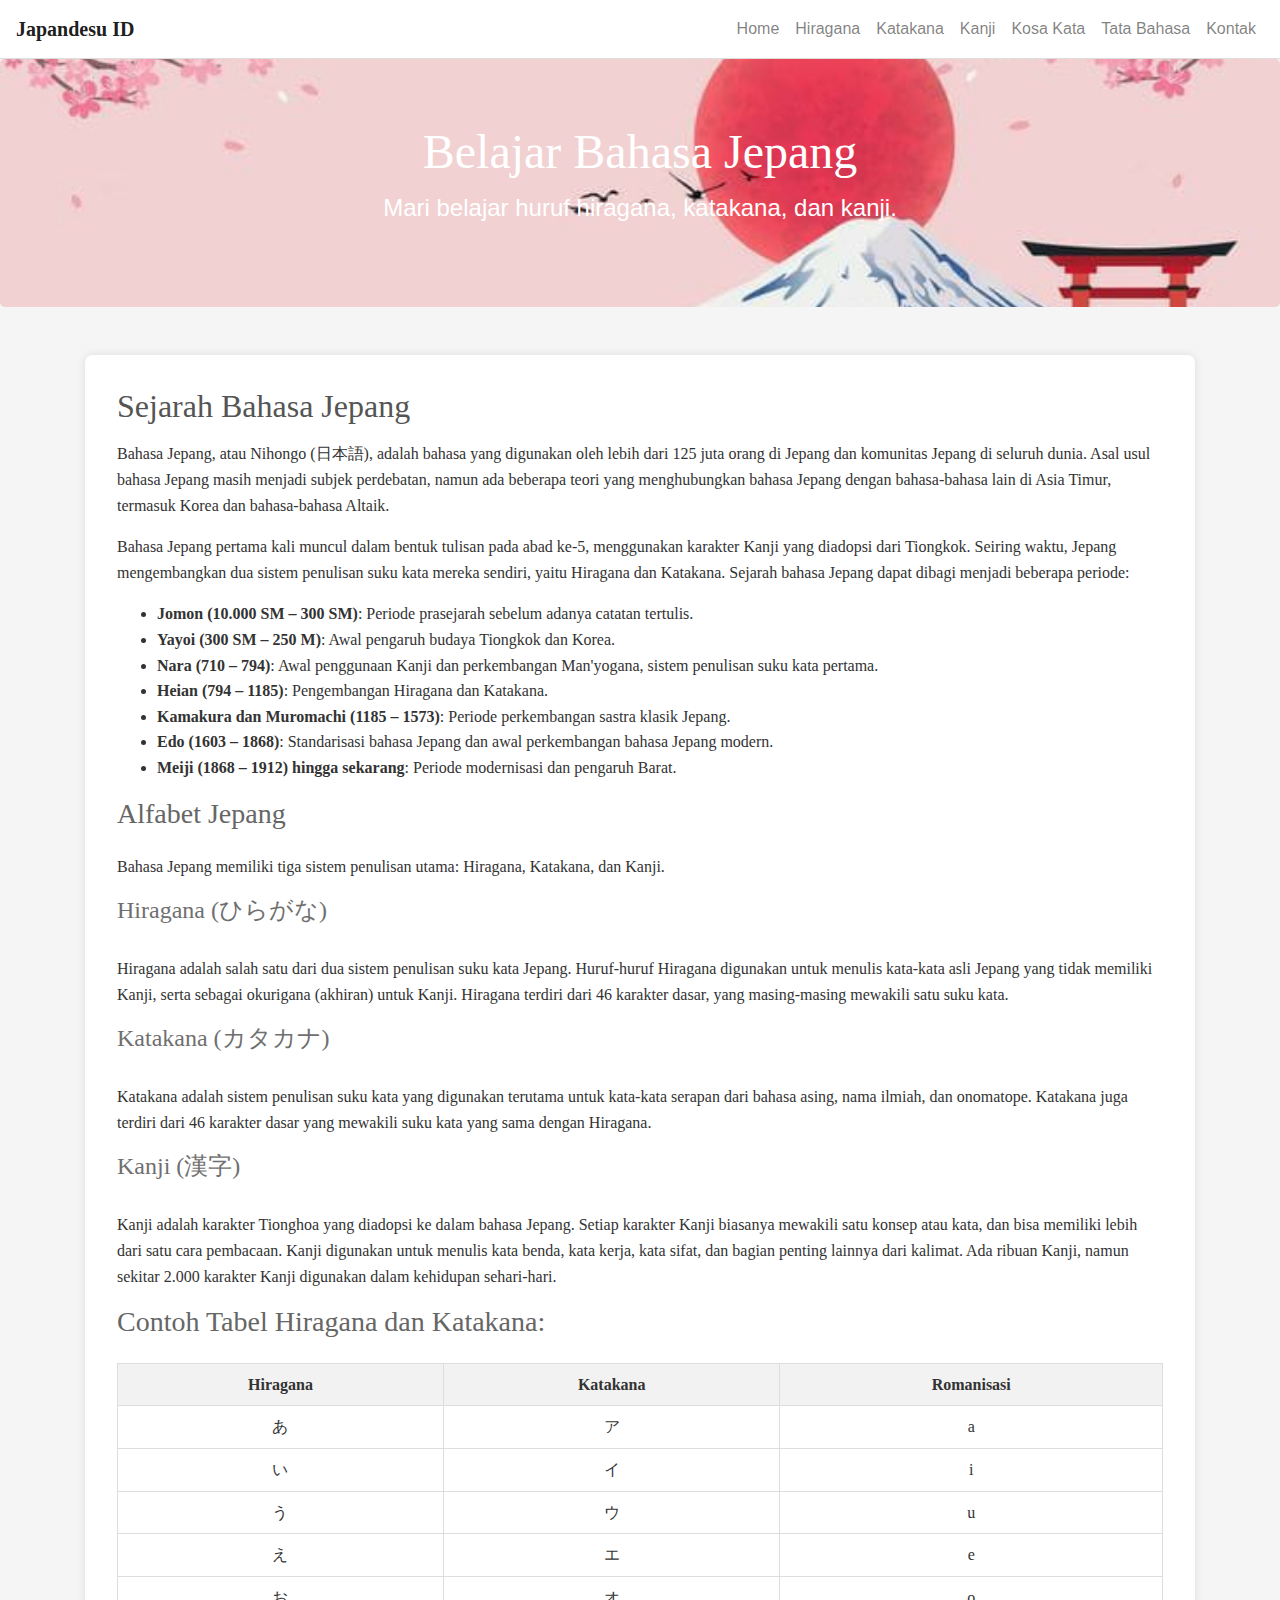
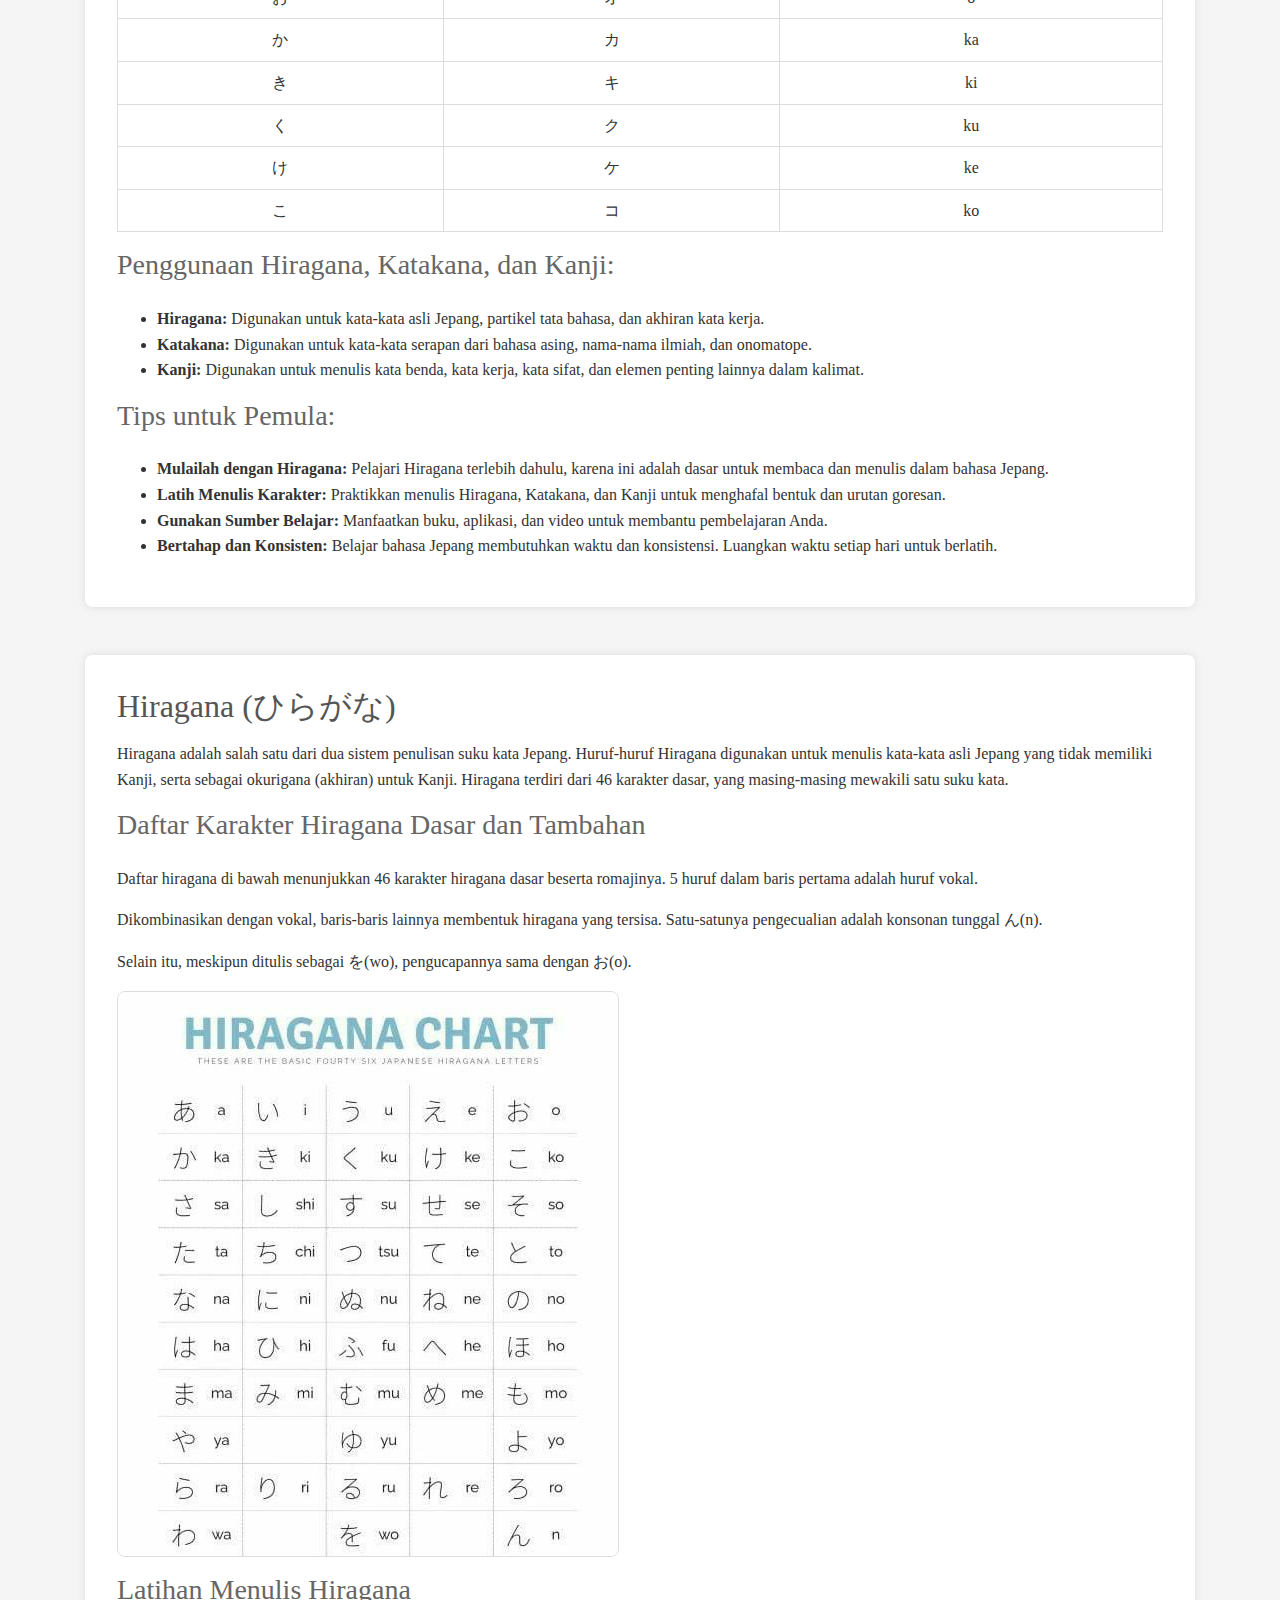
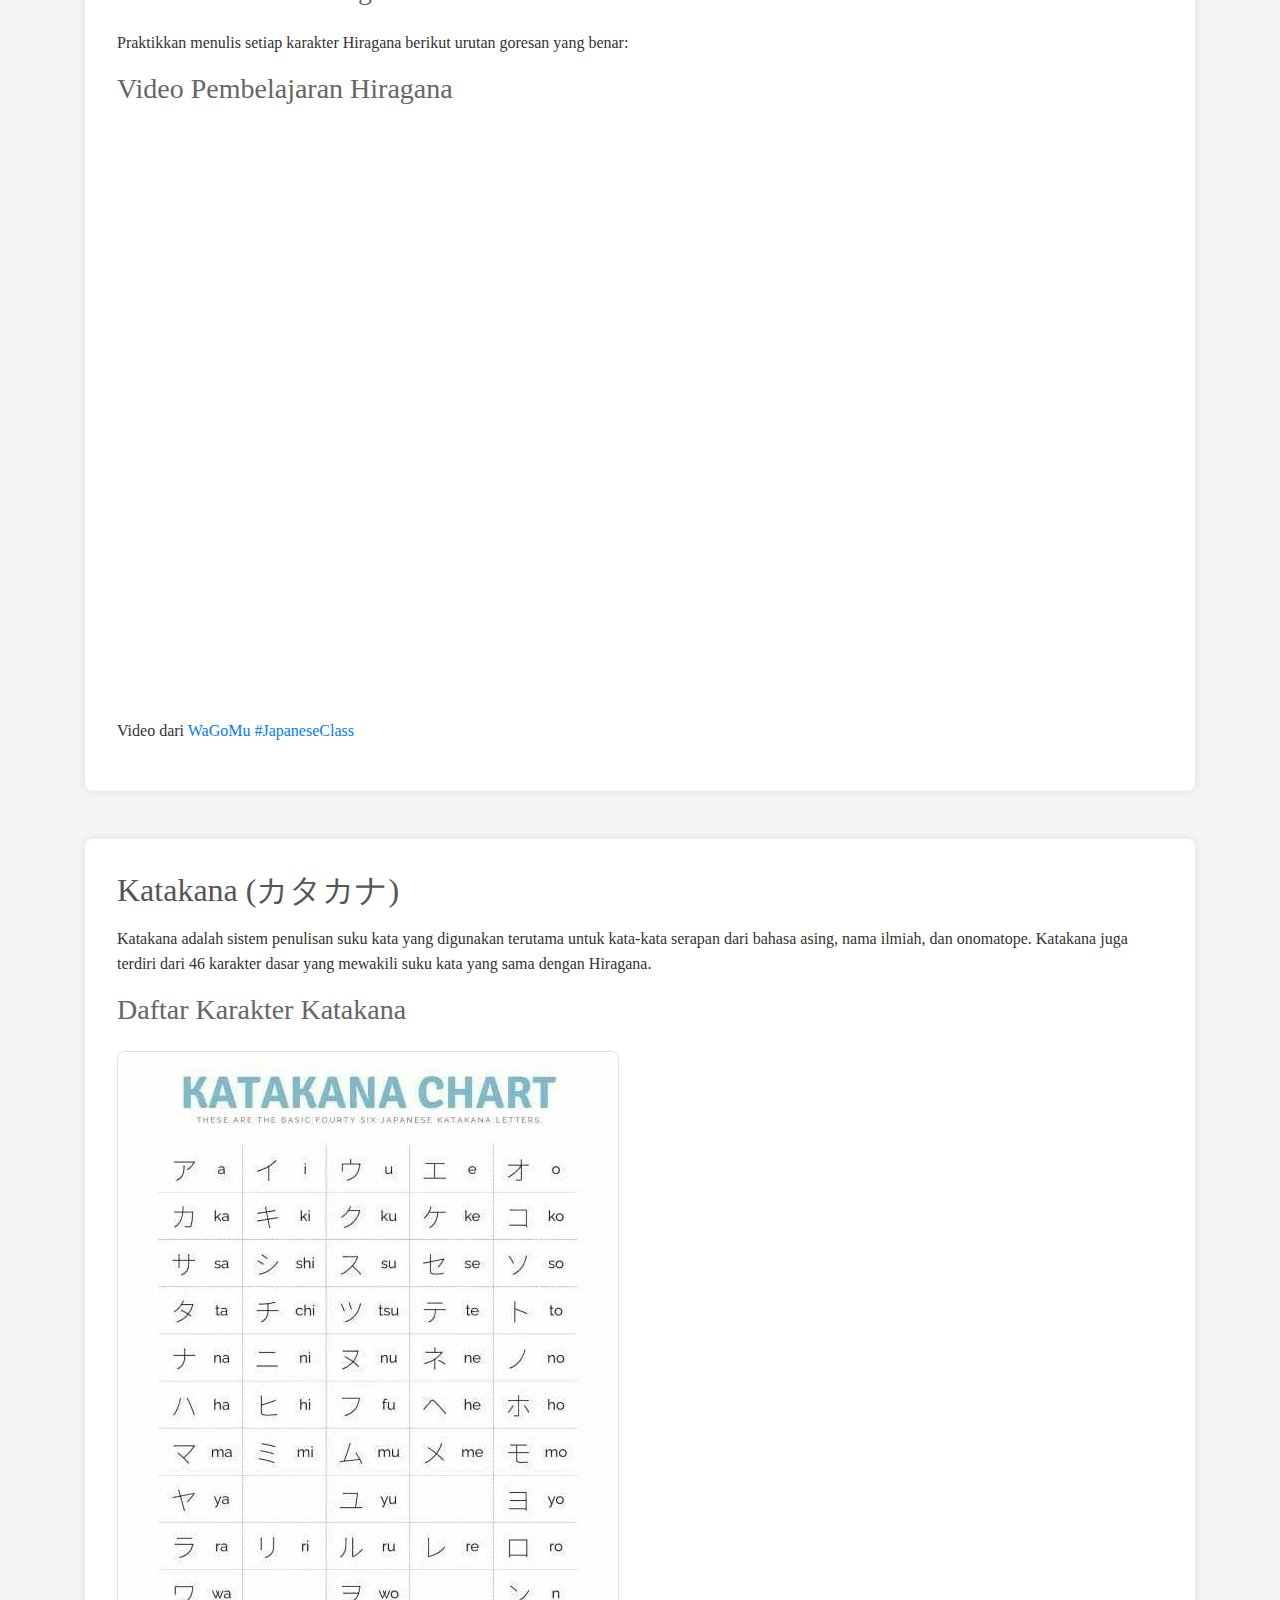
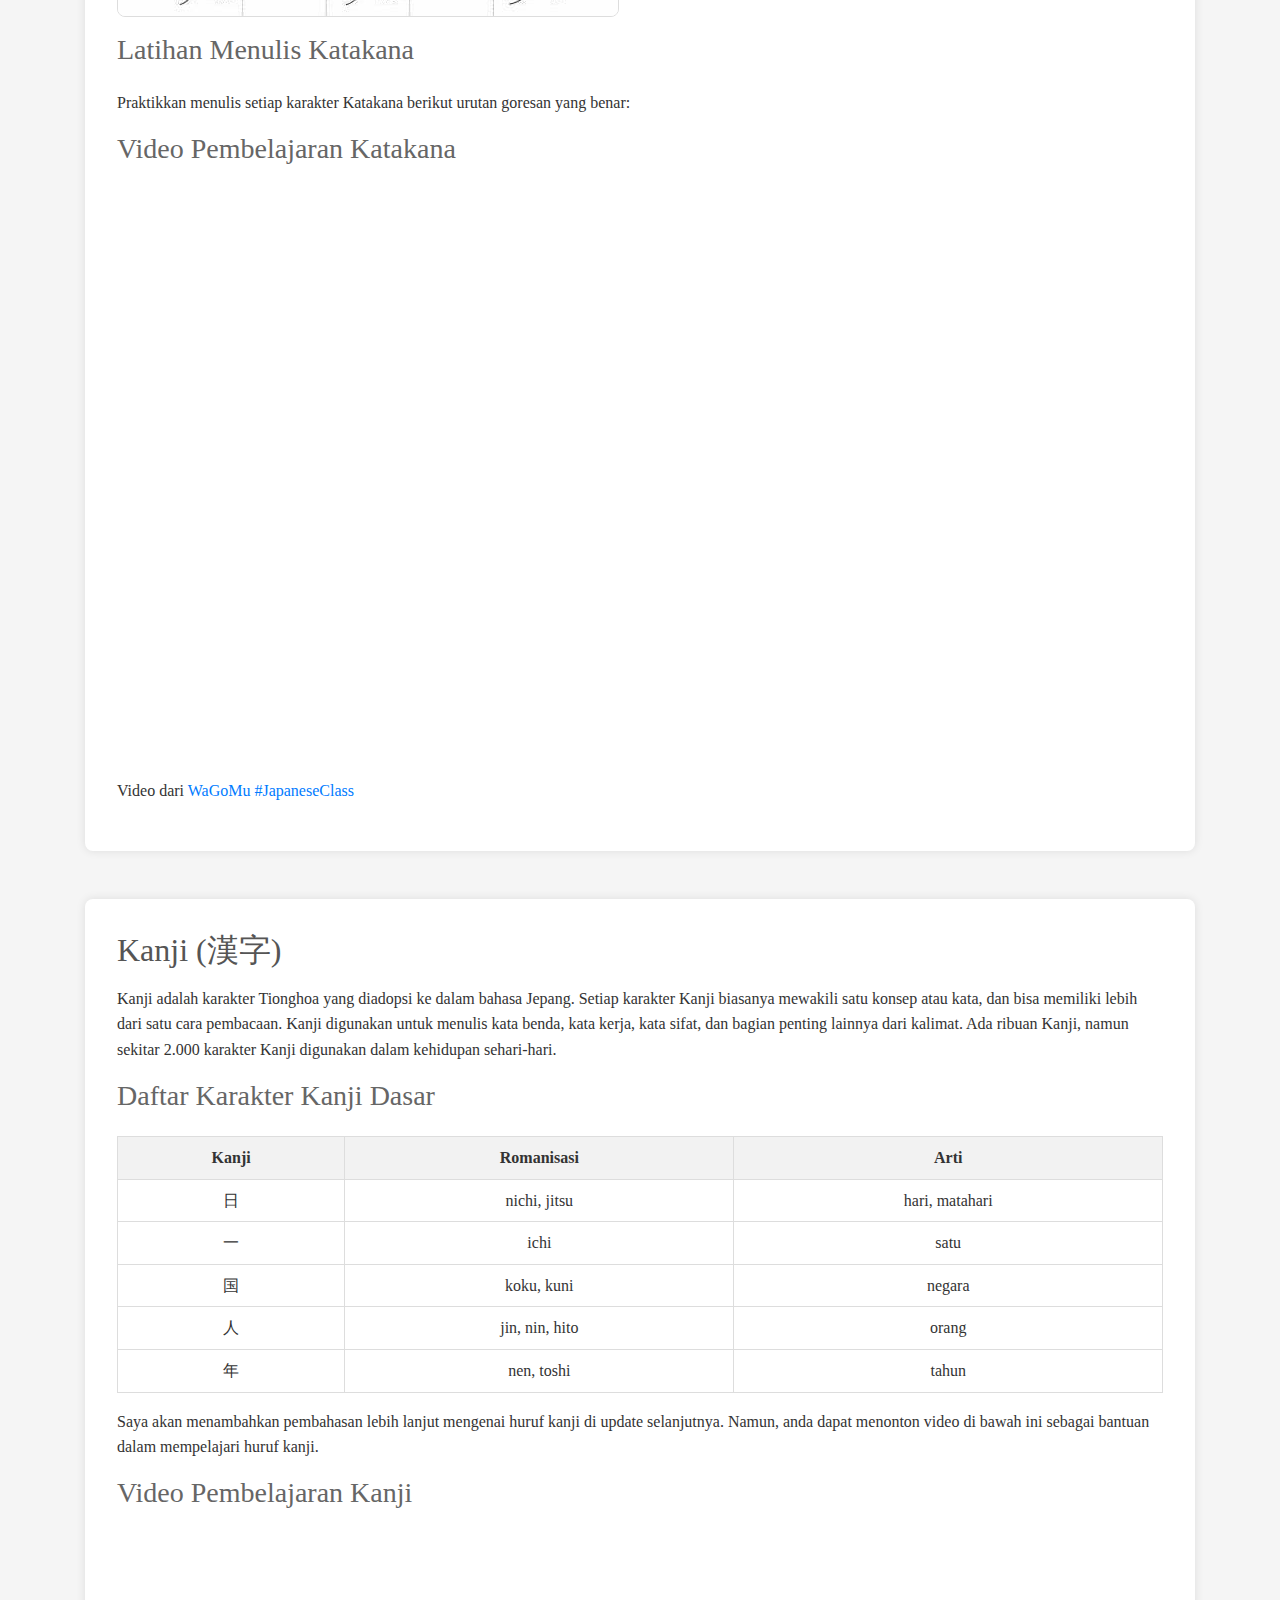
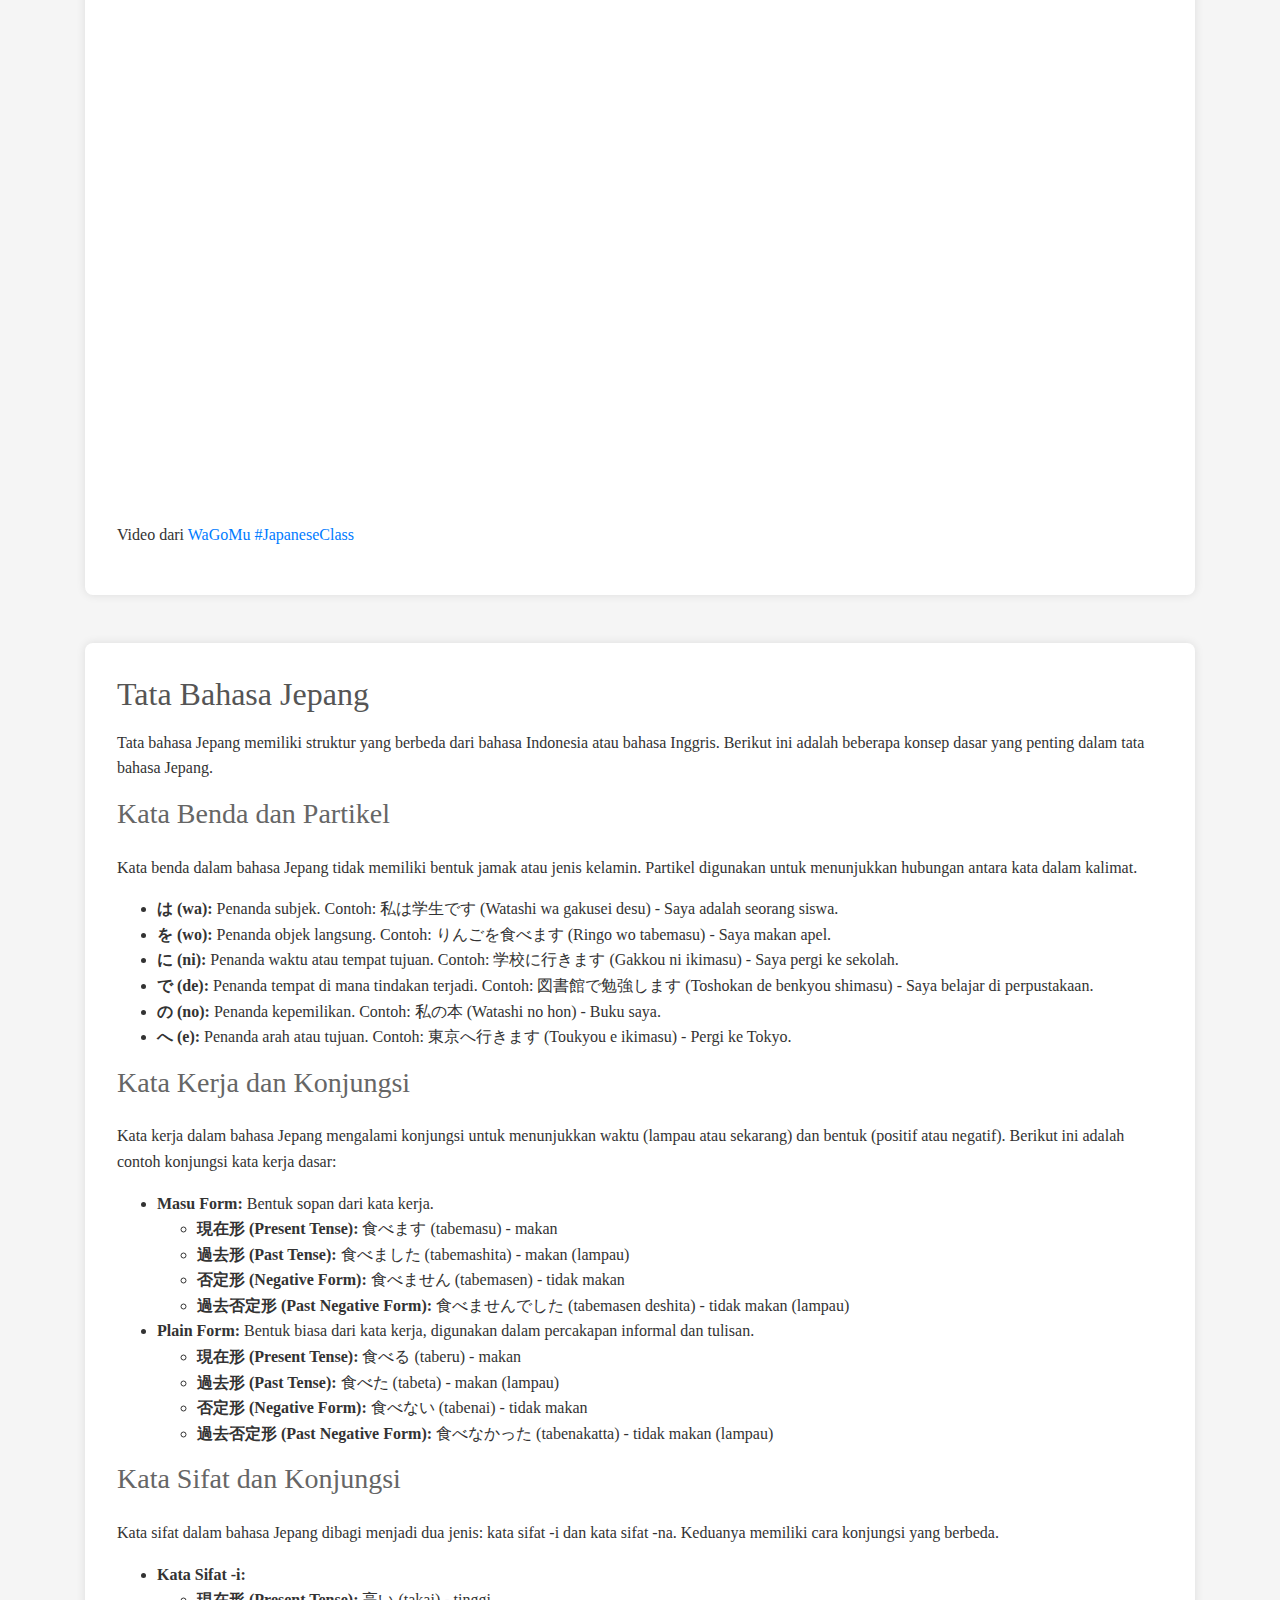
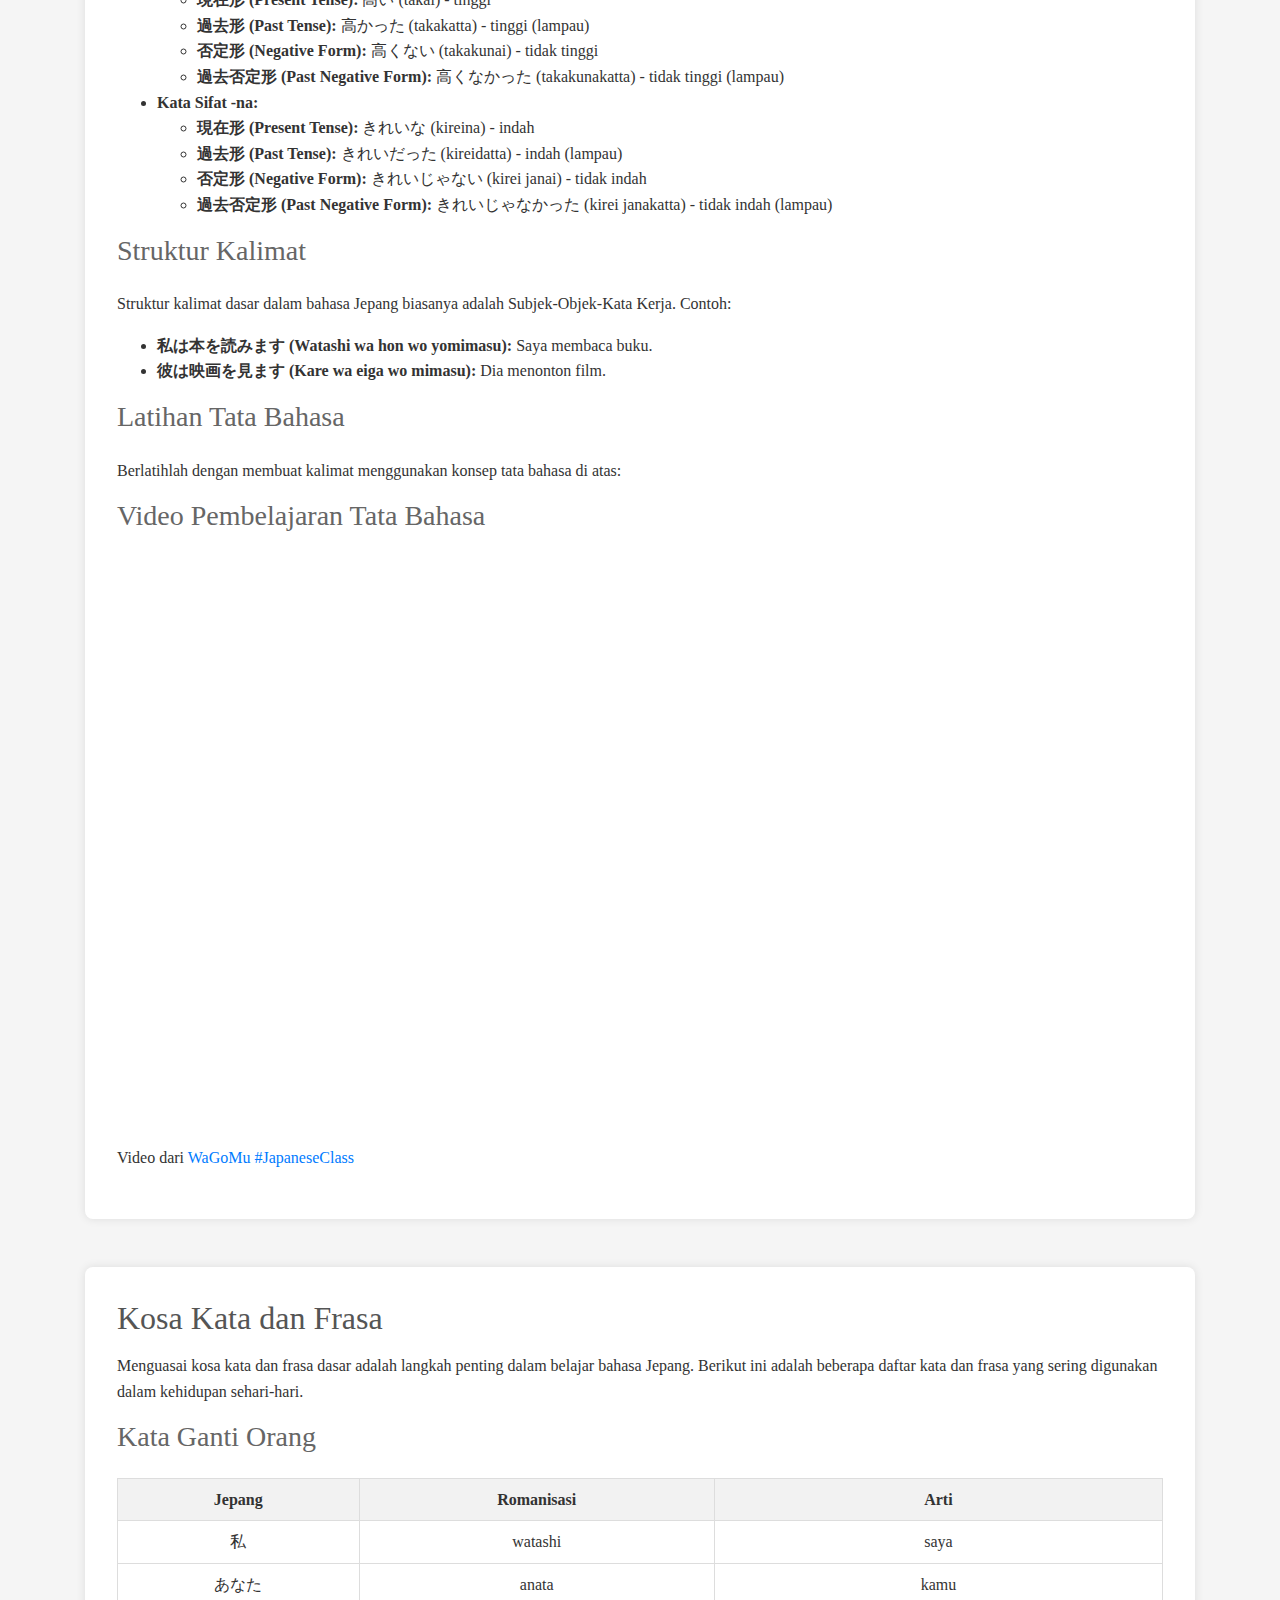
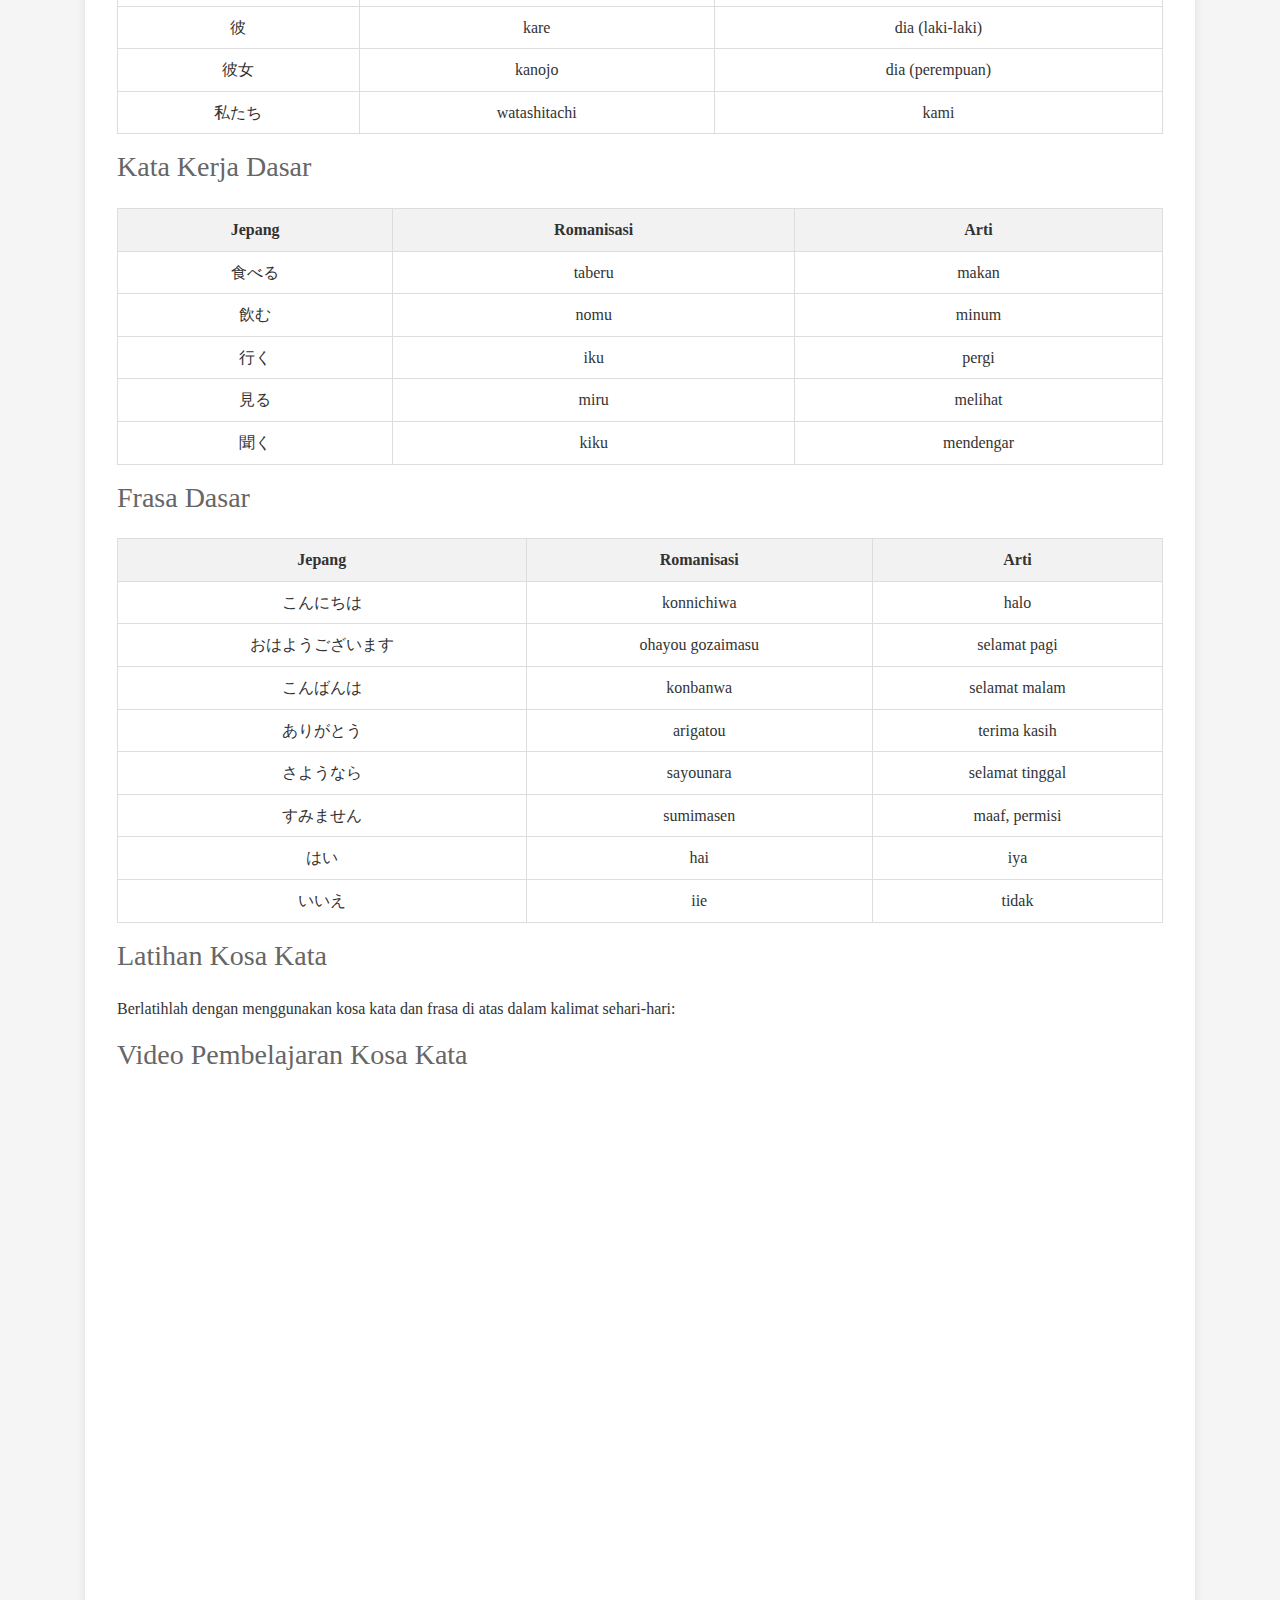
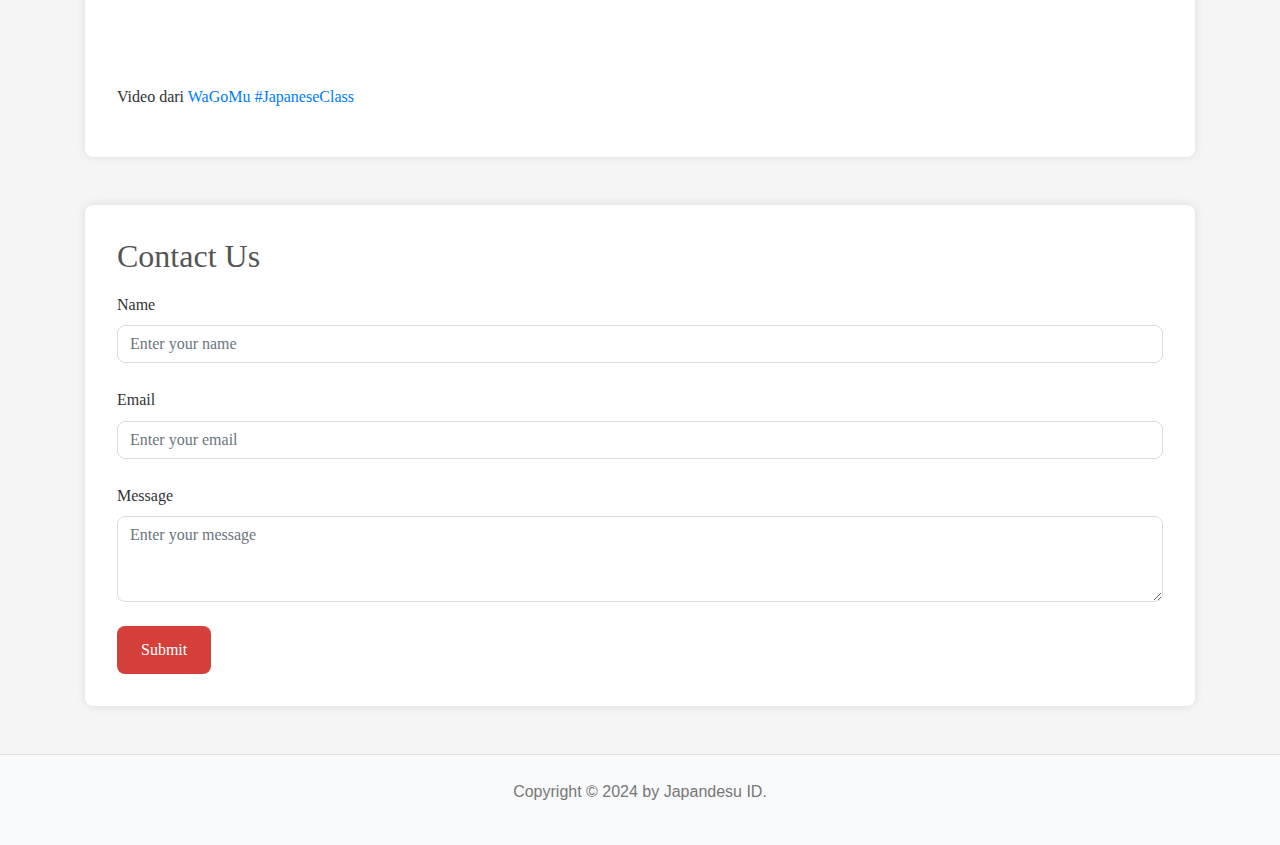
<file: index.html>
<!DOCTYPE HTML>
<html lang="en">
    <head>
        <meta charset="UTF-8">
        <meta name="viewport" content="width=device-width, initial-scale=1.0">
        <title>Japandesu ID</title>
        <!--Link ke Bootstrap CSS -->
        <link rel="stylesheet" href="https://stackpath.bootstrapcdn.com/bootstrap/4.5.2/css/bootstrap.min.css">
        <!--Link ke Custom CSS-->
        <link rel="stylesheet" href="style.css">
    </head>
    <body>

        <!-- Navigasi -->
         <nav class="navbar navbar-expand-lg navbar-light">
            <a class="navbar-brand" href="#">Japandesu ID</a>
            <button class="navbar-toggler" type="button" data-toggle="collapse" data-target="#navbarNav" aria-controls="navbarNav" aria-expanded="false" aria-label="Toggle navigation">
                <span class="navbar-toggler-icon"></span>
            </button>
            <div class="collapse navbar-collapse" id="navbarNav">
                <ul class="navbar-nav ml-auto">
                    <li class="nav-item">
                        <a class="nav-link" href="#">Home</a>
                    </li>
                    <li class="nav-item">
                        <a class="nav-link" href="#hiragana">Hiragana</a>
                    </li>
                    <li class="nav-item">
                        <a class="nav-link" href="#katakana">Katakana</a>
                    </li>
                    <li class="nav-item">
                        <a class="nav-link" href="#kanji">Kanji</a>
                    </li>
                    <li class="nav-item">
                        <a class="nav-link" href="#kosakata">Kosa Kata</a>
                    </li>
                    <li class="nav-item">
                        <a class="nav-link" href="#tata-bahasa">Tata Bahasa</a>
                    </li>
                    <li class="nav-item">
                        <a class="nav-link" href="#contact">Kontak</a>
                    </li>
                </ul>
            </div>
         </nav>


         <!-- Header -->
          <header class="jumbotron text-center">
            <h1>Belajar Bahasa Jepang</h1>
            <p>Mari belajar huruf hiragana, katakana, dan kanji.</p>
          </header>

          <!-- Main Content -->
           <main class="container">

            <!-- Sejarah Bahasa Jepang -->
             <section id="sejarah" class="my-5">
                <h2>Sejarah Bahasa Jepang</h2>
                <p>Bahasa Jepang, atau Nihongo (日本語), adalah bahasa yang digunakan oleh lebih dari 125 juta orang di Jepang dan komunitas Jepang di seluruh dunia. Asal usul bahasa Jepang masih menjadi subjek perdebatan, namun ada beberapa teori yang menghubungkan bahasa Jepang dengan bahasa-bahasa lain di Asia Timur, termasuk Korea dan bahasa-bahasa Altaik. </p>
                <p> Bahasa Jepang pertama kali muncul dalam bentuk tulisan pada abad ke-5, menggunakan karakter Kanji yang diadopsi dari Tiongkok. Seiring waktu, Jepang mengembangkan dua sistem penulisan suku kata mereka sendiri, yaitu Hiragana dan Katakana. Sejarah bahasa Jepang dapat dibagi menjadi beberapa periode: </p>
                <ul>
                    <li><strong>Jomon (10.000 SM – 300 SM)</strong>: Periode prasejarah sebelum adanya catatan tertulis.</li>
                    <li><strong>Yayoi (300 SM – 250 M)</strong>: Awal pengaruh budaya Tiongkok dan Korea.</li>
                    <li><strong>Nara (710 – 794)</strong>: Awal penggunaan Kanji dan perkembangan Man'yogana, sistem penulisan suku kata pertama.</li>
                    <li><strong>Heian (794 – 1185)</strong>: Pengembangan Hiragana dan Katakana.</li>
                    <li><strong>Kamakura dan Muromachi (1185 – 1573)</strong>: Periode perkembangan sastra klasik Jepang.</li>
                    <li><strong>Edo (1603 – 1868)</strong>: Standarisasi bahasa Jepang dan awal perkembangan bahasa Jepang modern.</li>
                    <li><strong>Meiji (1868 – 1912) hingga sekarang</strong>: Periode modernisasi dan pengaruh Barat.</li>
                </ul>

                <h3>Alfabet Jepang</h3>
                <p> Bahasa Jepang memiliki tiga sistem penulisan utama: Hiragana, Katakana, dan Kanji. </p>

                <h4>Hiragana (ひらがな)</h4>
                <p> Hiragana adalah salah satu dari dua sistem penulisan suku kata Jepang. Huruf-huruf Hiragana digunakan untuk menulis kata-kata asli Jepang yang tidak memiliki Kanji, serta sebagai okurigana (akhiran) untuk Kanji. Hiragana terdiri dari 46 karakter dasar, yang masing-masing mewakili satu suku kata. </p>

                <h4>Katakana (カタカナ)</h4>
                <p> Katakana adalah sistem penulisan suku kata yang digunakan terutama untuk kata-kata serapan dari bahasa asing, nama ilmiah, dan onomatope. Katakana juga terdiri dari 46 karakter dasar yang mewakili suku kata yang sama dengan Hiragana. </p>
                
                <h4>Kanji (漢字)</h4>
                <p> Kanji adalah karakter Tionghoa yang diadopsi ke dalam bahasa Jepang. Setiap karakter Kanji biasanya mewakili satu konsep atau kata, dan bisa memiliki lebih dari satu cara pembacaan. Kanji digunakan untuk menulis kata benda, kata kerja, kata sifat, dan bagian penting lainnya dari kalimat. Ada ribuan Kanji, namun sekitar 2.000 karakter Kanji digunakan dalam kehidupan sehari-hari.</p>
                
                <h3>Contoh Tabel Hiragana dan Katakana:</h3>
                <table>
                    <thead>
                        <tr>
                            <th>Hiragana</th>
                            <th>Katakana</th>
                            <th>Romanisasi</th>
                        </tr>
                    </thead>
                    <tbody>
                        <tr>
                            <td>あ</td>
                            <td>ア</td>
                            <td>a</td>
                        </tr>
                        <tr>
                            <td>い</td>
                            <td>イ</td>
                            <td>i</td>
                        </tr>
                        <tr>
                            <td>う</td>
                            <td>ウ</td>
                            <td>u</td>
                        </tr>
                        <tr>
                            <td>え</td>
                            <td>エ</td>
                            <td>e</td>
                        </tr>
                        <tr>
                            <td>お</td>
                            <td>オ</td>
                            <td>o</td>
                        </tr>
                        <tr>
                            <td>か</td>
                            <td>カ</td>
                            <td>ka</td>
                        </tr>
                        <tr>
                            <td>き</td>
                            <td>キ</td>
                            <td>ki</td>
                        </tr>
                        <tr>
                            <td>く</td>
                            <td>ク</td>
                            <td>ku</td>
                        </tr>
                        <tr>
                            <td>け</td>
                            <td>ケ</td>
                            <td>ke</td>
                        </tr>
                        <tr>
                            <td>こ</td>
                            <td>コ</td>
                            <td>ko</td>
                        </tr>
                    </tbody>
                </table>

                <h3>Penggunaan Hiragana, Katakana, dan Kanji:</h3>
                <ul>
                    <li><strong>Hiragana:</strong> Digunakan untuk kata-kata asli Jepang, partikel tata bahasa, dan akhiran kata kerja.</li>
                    <li><strong>Katakana:</strong> Digunakan untuk kata-kata serapan dari bahasa asing, nama-nama ilmiah, dan onomatope.</li>
                    <li><strong>Kanji:</strong> Digunakan untuk menulis kata benda, kata kerja, kata sifat, dan elemen penting lainnya dalam kalimat.</li>
                </ul>

                <h3>Tips untuk Pemula:</h3>
                <ul>
                    <li><strong>Mulailah dengan Hiragana:</strong> Pelajari Hiragana terlebih dahulu, karena ini adalah dasar untuk membaca dan menulis dalam bahasa Jepang.</li>
                    <li><strong>Latih Menulis Karakter:</strong> Praktikkan menulis Hiragana, Katakana, dan Kanji untuk menghafal bentuk dan urutan goresan.</li>
                    <li><strong>Gunakan Sumber Belajar:</strong> Manfaatkan buku, aplikasi, dan video untuk membantu pembelajaran Anda.</li>
                    <li><strong>Bertahap dan Konsisten:</strong> Belajar bahasa Jepang membutuhkan waktu dan konsistensi. Luangkan waktu setiap hari untuk berlatih.</li>
                </ul>
             </section>

            <!-- Huruf Hiragana -->
             <section id="hiragana" class="my-5">
                <h2>Hiragana (ひらがな)</h2>
                <p>Hiragana adalah salah satu dari dua sistem penulisan suku kata Jepang. Huruf-huruf Hiragana digunakan untuk menulis kata-kata asli Jepang yang tidak memiliki Kanji, serta sebagai okurigana (akhiran) untuk Kanji. Hiragana terdiri dari 46 karakter dasar, yang masing-masing mewakili satu suku kata.</p>
                
                <h3>Daftar Karakter Hiragana Dasar dan Tambahan</h3>
                <p>Daftar hiragana di bawah menunjukkan 46 karakter hiragana dasar beserta romajinya. 5 huruf dalam baris pertama adalah huruf vokal.</p>
                <p>Dikombinasikan dengan vokal, baris-baris lainnya membentuk hiragana yang tersisa. Satu-satunya pengecualian adalah konsonan tunggal ん(n).</p>
                <p>Selain itu, meskipun ditulis sebagai  を(wo), pengucapannya sama dengan お(o).</p>
                <img src="hiragana-chart.jpg" alt="Hiragana Chart" class="img-fluid">
                
                <h3>Latihan Menulis Hiragana</h3>
                <p>Praktikkan menulis setiap karakter Hiragana berikut urutan goresan yang benar:</p>
                
                <h3>Video Pembelajaran Hiragana</h3>
                <div class="embed-responsive embed-responsive-16by9">
                    <iframe class="embed-responsive-item" src="https://www.youtube.com/embed/icK6kVTegDA?si=iNfav0Lsc7k1yRdQ" allowfullscreen></iframe>
                </div>
                <p>Video dari <a href="https://youtube.com/@wagomu?si=hfS5wNuaAKRkKqYz" target="_blank">WaGoMu #JapaneseClass</a></p>
             </section>

            <!-- Huruf Katakana -->
             <section id="katakana" class="my-5">
                <h2>Katakana (カタカナ)</h2>
                <p>Katakana adalah sistem penulisan suku kata yang digunakan terutama untuk kata-kata serapan dari bahasa asing, nama ilmiah, dan onomatope. Katakana juga terdiri dari 46 karakter dasar yang mewakili suku kata yang sama dengan Hiragana.</p>
    
                <h3>Daftar Karakter Katakana</h3>
                <img src="katakana-chart.jpg" alt="Katakana Chart" class="img-fluid">

                <h3>Latihan Menulis Katakana</h3>
                <p>Praktikkan menulis setiap karakter Katakana berikut urutan goresan yang benar:</p>

                <h3>Video Pembelajaran Katakana</h3>
                <div class="embed-responsive embed-responsive-16by9">
                    <iframe class="embed-responsive-item" src="https://www.youtube.com/embed/5lC9rhjrHxU?si=hwJsSU2sMDAD5_dk" allowfullscreen></iframe>
                </div>
                <p>Video dari <a href="https://youtube.com/@wagomu?si=hfS5wNuaAKRkKqYz" target="_blank">WaGoMu #JapaneseClass</a></p>
             </section>

            <!-- Kanji -->
             <section id="kanji" class="my-5">
                <h2>Kanji (漢字)</h2>
                <p>Kanji adalah karakter Tionghoa yang diadopsi ke dalam bahasa Jepang. Setiap karakter Kanji biasanya mewakili satu konsep atau kata, dan bisa memiliki lebih dari satu cara pembacaan. Kanji digunakan untuk menulis kata benda, kata kerja, kata sifat, dan bagian penting lainnya dari kalimat. Ada ribuan Kanji, namun sekitar 2.000 karakter Kanji digunakan dalam kehidupan sehari-hari.</p>
                
                <h3>Daftar Karakter Kanji Dasar</h3>
                <table>
                    <thead>
                        <tr>
                            <th>Kanji</th>
                            <th>Romanisasi</th>
                            <th>Arti</th>
                        </tr>
                    </thead>
                    <tbody>
                        <tr>
                            <td>日</td>
                            <td>nichi, jitsu</td>
                            <td>hari, matahari</td>
                        </tr>
                        <tr>
                            <td>一</td>
                            <td>ichi</td>
                            <td>satu</td>
                        </tr>
                        <tr>
                            <td>国</td>
                            <td>koku, kuni</td>
                            <td>negara</td>
                        </tr>
                        <tr>
                            <td>人</td>
                            <td>jin, nin, hito</td>
                            <td>orang</td>
                        </tr>
                        <tr>
                            <td>年</td>
                            <td>nen, toshi</td>
                            <td>tahun</td>
                        </tr>
                    </tbody>
                </table>
                <p>Saya akan menambahkan pembahasan lebih lanjut mengenai huruf kanji di update selanjutnya. Namun, anda dapat menonton video di bawah ini sebagai bantuan dalam mempelajari huruf kanji.</p>
                <h3>Video Pembelajaran Kanji</h3>
                <div class="embed-responsive embed-responsive-16by9">
                    <iframe class="embed-responsive-item" src="https://www.youtube.com/embed/uTwwYj58l_E?si=M7PiwWbu3MBkZ4a4" allowfullscreen></iframe>
                </div>
                <p>Video dari <a href="https://youtube.com/@wagomu?si=hfS5wNuaAKRkKqYz" target="_blank">WaGoMu #JapaneseClass</a></p>
             </section>
            
            <!-- Tata Bahasa Jepang -->
             <section id="tata-bahasa" class="my-5">
                <h2>Tata Bahasa Jepang</h2>
                <p>Tata bahasa Jepang memiliki struktur yang berbeda dari bahasa Indonesia atau bahasa Inggris. Berikut ini adalah beberapa konsep dasar yang penting dalam tata bahasa Jepang.</p>
                
                <h3>Kata Benda dan Partikel</h3>
                <p>Kata benda dalam bahasa Jepang tidak memiliki bentuk jamak atau jenis kelamin. Partikel digunakan untuk menunjukkan hubungan antara kata dalam kalimat.</p>
                <ul>
                    <li><strong>は (wa):</strong> Penanda subjek. Contoh: 私は学生です (Watashi wa gakusei desu) - Saya adalah seorang siswa.</li>
                    <li><strong>を (wo):</strong> Penanda objek langsung. Contoh: りんごを食べます (Ringo wo tabemasu) - Saya makan apel.</li>
                    <li><strong>に (ni):</strong> Penanda waktu atau tempat tujuan. Contoh: 学校に行きます (Gakkou ni ikimasu) - Saya pergi ke sekolah.</li>
                    <li><strong>で (de):</strong> Penanda tempat di mana tindakan terjadi. Contoh: 図書館で勉強します (Toshokan de benkyou shimasu) - Saya belajar di perpustakaan.</li>
                    <li><strong>の (no):</strong> Penanda kepemilikan. Contoh: 私の本 (Watashi no hon) - Buku saya.</li>
                    <li><strong>へ (e):</strong> Penanda arah atau tujuan. Contoh: 東京へ行きます (Toukyou e ikimasu) - Pergi ke Tokyo.</li>
                </ul>
            
                <h3>Kata Kerja dan Konjungsi</h3>
                <p>Kata kerja dalam bahasa Jepang mengalami konjungsi untuk menunjukkan waktu (lampau atau sekarang) dan bentuk (positif atau negatif). Berikut ini adalah contoh konjungsi kata kerja dasar:</p>
                <ul>
                    <li><strong>Masu Form:</strong> Bentuk sopan dari kata kerja.
                        <ul>
                            <li><strong>現在形 (Present Tense):</strong> 食べます (tabemasu) - makan</li>
                            <li><strong>過去形 (Past Tense):</strong> 食べました (tabemashita) - makan (lampau)</li>
                            <li><strong>否定形 (Negative Form):</strong> 食べません (tabemasen) - tidak makan</li>
                            <li><strong>過去否定形 (Past Negative Form):</strong> 食べませんでした (tabemasen deshita) - tidak makan (lampau)</li>
                        </ul>
                    </li>
                    <li><strong>Plain Form:</strong> Bentuk biasa dari kata kerja, digunakan dalam percakapan informal dan tulisan.
                        <ul>
                            <li><strong>現在形 (Present Tense):</strong> 食べる (taberu) - makan</li>
                            <li><strong>過去形 (Past Tense):</strong> 食べた (tabeta) - makan (lampau)</li>
                            <li><strong>否定形 (Negative Form):</strong> 食べない (tabenai) - tidak makan</li>
                            <li><strong>過去否定形 (Past Negative Form):</strong> 食べなかった (tabenakatta) - tidak makan (lampau)</li>
                        </ul>
                    </li>
                </ul>
            
                <h3>Kata Sifat dan Konjungsi</h3>
                <p>Kata sifat dalam bahasa Jepang dibagi menjadi dua jenis: kata sifat -i dan kata sifat -na. Keduanya memiliki cara konjungsi yang berbeda.</p>
                <ul>
                    <li><strong>Kata Sifat -i:</strong>
                        <ul>
                            <li><strong>現在形 (Present Tense):</strong> 高い (takai) - tinggi</li>
                            <li><strong>過去形 (Past Tense):</strong> 高かった (takakatta) - tinggi (lampau)</li>
                            <li><strong>否定形 (Negative Form):</strong> 高くない (takakunai) - tidak tinggi</li>
                            <li><strong>過去否定形 (Past Negative Form):</strong> 高くなかった (takakunakatta) - tidak tinggi (lampau)</li>
                        </ul>
                    </li>
                    <li><strong>Kata Sifat -na:</strong>
                        <ul>
                            <li><strong>現在形 (Present Tense):</strong> きれいな (kireina) - indah</li>
                            <li><strong>過去形 (Past Tense):</strong> きれいだった (kireidatta) - indah (lampau)</li>
                            <li><strong>否定形 (Negative Form):</strong> きれいじゃない (kirei janai) - tidak indah</li>
                            <li><strong>過去否定形 (Past Negative Form):</strong> きれいじゃなかった (kirei janakatta) - tidak indah (lampau)</li>
                        </ul>
                    </li>
                </ul>
            
                <h3>Struktur Kalimat</h3>
                <p>Struktur kalimat dasar dalam bahasa Jepang biasanya adalah Subjek-Objek-Kata Kerja. Contoh:</p>
                <ul>
                    <li><strong>私は本を読みます (Watashi wa hon wo yomimasu):</strong> Saya membaca buku.</li>
                    <li><strong>彼は映画を見ます (Kare wa eiga wo mimasu):</strong> Dia menonton film.</li>
                </ul>
            
                <h3>Latihan Tata Bahasa</h3>
                <p>Berlatihlah dengan membuat kalimat menggunakan konsep tata bahasa di atas:</p>
            
                <h3>Video Pembelajaran Tata Bahasa</h3>
                <div class="embed-responsive embed-responsive-16by9">
                    <iframe class="embed-responsive-item" src="https://www.youtube.com/embed/RohQouRYffM?si=i_cvSdwdwjaPFhuI" allowfullscreen></iframe>
                </div>
                <p>Video dari <a href="https://youtube.com/@wagomu?si=hfS5wNuaAKRkKqYz" target="_blank">WaGoMu #JapaneseClass</a></p>
             </section>

            <!-- Kosakata -->
             <section id="kosakata" class="my-5">
                <h2>Kosa Kata dan Frasa</h2>
                <p>
                    Menguasai kosa kata dan frasa dasar adalah langkah penting dalam belajar bahasa Jepang. Berikut ini adalah beberapa daftar kata dan frasa yang sering digunakan dalam kehidupan sehari-hari.
                </p>
                
                <h3>Kata Ganti Orang</h3>
                <table>
                    <thead>
                        <tr>
                            <th>Jepang</th>
                            <th>Romanisasi</th>
                            <th>Arti</th>
                        </tr>
                    </thead>
                    <tbody>
                        <tr>
                            <td>私</td>
                            <td>watashi</td>
                            <td>saya</td>
                        </tr>
                        <tr>
                            <td>あなた</td>
                            <td>anata</td>
                            <td>kamu</td>
                        </tr>
                        <tr>
                            <td>彼</td>
                            <td>kare</td>
                            <td>dia (laki-laki)</td>
                        </tr>
                        <tr>
                            <td>彼女</td>
                            <td>kanojo</td>
                            <td>dia (perempuan)</td>
                        </tr>
                        <tr>
                            <td>私たち</td>
                            <td>watashitachi</td>
                            <td>kami</td>
                        </tr>
                    </tbody>
                </table>
            
                <h3>Kata Kerja Dasar</h3>
                <table>
                    <thead>
                        <tr>
                            <th>Jepang</th>
                            <th>Romanisasi</th>
                            <th>Arti</th>
                        </tr>
                    </thead>
                    <tbody>
                        <tr>
                            <td>食べる</td>
                            <td>taberu</td>
                            <td>makan</td>
                        </tr>
                        <tr>
                            <td>飲む</td>
                            <td>nomu</td>
                            <td>minum</td>
                        </tr>
                        <tr>
                            <td>行く</td>
                            <td>iku</td>
                            <td>pergi</td>
                        </tr>
                        <tr>
                            <td>見る</td>
                            <td>miru</td>
                            <td>melihat</td>
                        </tr>
                        <tr>
                            <td>聞く</td>
                            <td>kiku</td>
                            <td>mendengar</td>
                        </tr>
                    </tbody>
                </table>
            
                <h3>Frasa Dasar</h3>
                <table>
                    <thead>
                        <tr>
                            <th>Jepang</th>
                            <th>Romanisasi</th>
                            <th>Arti</th>
                        </tr>
                    </thead>
                    <tbody>
                        <tr>
                            <td>こんにちは</td>
                            <td>konnichiwa</td>
                            <td>halo</td>
                        </tr>
                        <tr>
                            <td>おはようございます</td>
                            <td>ohayou gozaimasu</td>
                            <td>selamat pagi</td>
                        </tr>
                        <tr>
                            <td>こんばんは</td>
                            <td>konbanwa</td>
                            <td>selamat malam</td>
                        </tr>
                        <tr>
                            <td>ありがとう</td>
                            <td>arigatou</td>
                            <td>terima kasih</td>
                        </tr>
                        <tr>
                            <td>さようなら</td>
                            <td>sayounara</td>
                            <td>selamat tinggal</td>
                        </tr>
                        <tr>
                            <td>すみません</td>
                            <td>sumimasen</td>
                            <td>maaf, permisi</td>
                        </tr>
                        <tr>
                            <td>はい</td>
                            <td>hai</td>
                            <td>iya</td>
                        </tr>
                        <tr>
                            <td>いいえ</td>
                            <td>iie</td>
                            <td>tidak</td>
                        </tr>
                    </tbody>
                </table>
            
                <h3>Latihan Kosa Kata</h3>
                <p>Berlatihlah dengan menggunakan kosa kata dan frasa di atas dalam kalimat sehari-hari:</p>
            
                <h3>Video Pembelajaran Kosa Kata</h3>
                <div class="embed-responsive embed-responsive-16by9">
                    <iframe class="embed-responsive-item" src="https://www.youtube.com/embed/WtlGLgj2oQ8?si=1nCkiiUU_UqqCeHW" allowfullscreen></iframe>
                </div>
                <p>Video dari <a href="https://youtube.com/@wagomu?si=hfS5wNuaAKRkKqYz" target="_blank">WaGoMu #JapaneseClass</a></p>
             </section>

            <!-- Kontak -->
             <section id="contact" class="my-5">
                <h2>Contact Us</h2>
                <form>
                    <div class="form-group">
                        <label for="name">Name</label>
                        <input type="text" class="form-control" id="name" placeholder="Enter your name">
                    </div>
                    <div class="form-group">
                        <label for="email">Email</label>
                        <input type="email" class="form-control" id="email" placeholder="Enter your email">
                    </div>
                    <div class="form-group">
                        <label for="message">Message</label>
                        <textarea class="form-control" id="message" rows="3" placeholder="Enter your message"></textarea>
                    </div>
                    <button type="submit" class="btn btn-primary">Submit</button>
                </form>
             </section>
           </main>

         <!-- Footer -->
          <footer class="text-center py-4 bg-light">
            <p>Copyright &copy; 2024 by Japandesu ID.</p>
          </footer>
          
         <!-- Script -->
          <script src="https://code.jquery.com/jquery-3.5.1.slim.min.js"></script>
          <script src="https://cdn.jsdelivr.net/npm/@popperjs/core@2.0.7/dist/umd/popper.min.js"></script>
          <script src="https://stackpath.bootstrapcdn.com/bootstrap/4.5.2/js/bootstrap.min.js"></script>
          <script src="contact.js"></script>
    </body>
</html>
</file>
<file: style.css>
/* Body */
body {
    font-family: 'Noto Sans JP', sans-serif;
    background-color: #f5f5f5;
    color: #333;
    line-height: 1.6;
    margin: 0;
    padding: 0;
}

/* Nav */
.navbar {
    background-color: #fff;
    border-bottom: 1px solid #ddd;
}

.navbar-brand {
    font-weight: bold;
    font-family: 'Noto Serif JP', serif;
}

.nav-link {
    color: #555;
}

.nav-link:hover {
    color: #333;
}

/* Header */
header {
    background: url('background.jpg') no-repeat center center;
    background-size: cover;
    color: white;
    padding: 6rem 1rem;
}

header h1 {
    font-family: 'Noto Serif JP', serif;
    font-size: 3rem;
}

header p {
    font-size: 1.5rem;
}

/* Section */
section {
    font-family: 'Noto Serif JP', serif;
    margin: 2rem 0;
    background: white;
    padding: 2rem;
    border-radius: 8px;
    box-shadow: 0 0 10px rgba(0, 0, 0, 0.1);
}

section h2 {
    font-family: 'Noto Serif JP', serif;
    margin-bottom: 1rem;
    color: #555;
}

section h3 {
    font-family: 'Noto Serif JP', serif;
    margin-bottom: 1.5rem;
    color: #666;
}

section h4 {
    font-family: 'Noto Serif JP', serif;
    margin-bottom: 2rem;
    color: #706f6f;
}

/* Table */
table {
    width: 100%;
    border-collapse: collapse;
    margin: 1rem 0;
}

table, th, td {
    border: 1px solid #ddd;
}

th, td {
    padding: 8px;
    text-align: center;
}

th {
    background-color: #f2f2f2;
}

/* Image */
.img-fluid {
    margin-bottom: 1rem;
    border: 1px solid #ddd;
    border-radius: 8px;
}

/* Form */
.form-group {
    margin-bottom: 1.5rem;
}

.form-control {
    border-radius: 8px;
    border: 1px solid #ddd;
}

.btn-primary {
    background-color: #d43f3a;
    border: none;
    color: white;
    padding: 0.75rem 1.5rem;
    border-radius: 8px;
    text-decoration: none;
    display: inline-block;
}

.btn-primary:hover {
    background-color: #b02a26;
}

/* Quiz */
.quiz {
    margin-top: 2rem;
    padding: 1.5rem;
    background: #f9f9f9;
    border-radius: 8px;
    box-shadow: 0 0 8px rgba(0, 0, 0, 0.1);
}

.quiz h3 {
    font-family: 'Noto Serif JP', serif;
    color: #333;
}

#hiragana-quiz, #katakana-quiz, #kanji-quiz {
    margin-top: 1rem;
}

#hiragana-options button, #katakana-options button, #kanji-options button {
    margin: 0.5rem;
}

/* Footer */
footer {
    background-color: #fff;
    border-top: 1px solid #ddd;
    padding: 1rem 0;
    color: #777;
}

/* Query */
@media (max-width: 768px) {
    header {
        padding: 4rem 1rem;
    }

    header h1 {
        font-size: 2.5rem;
    }

    header p {
        font-size: 1.2rem;
    }

    .navbar-nav {
        text-align: center;
</file>
